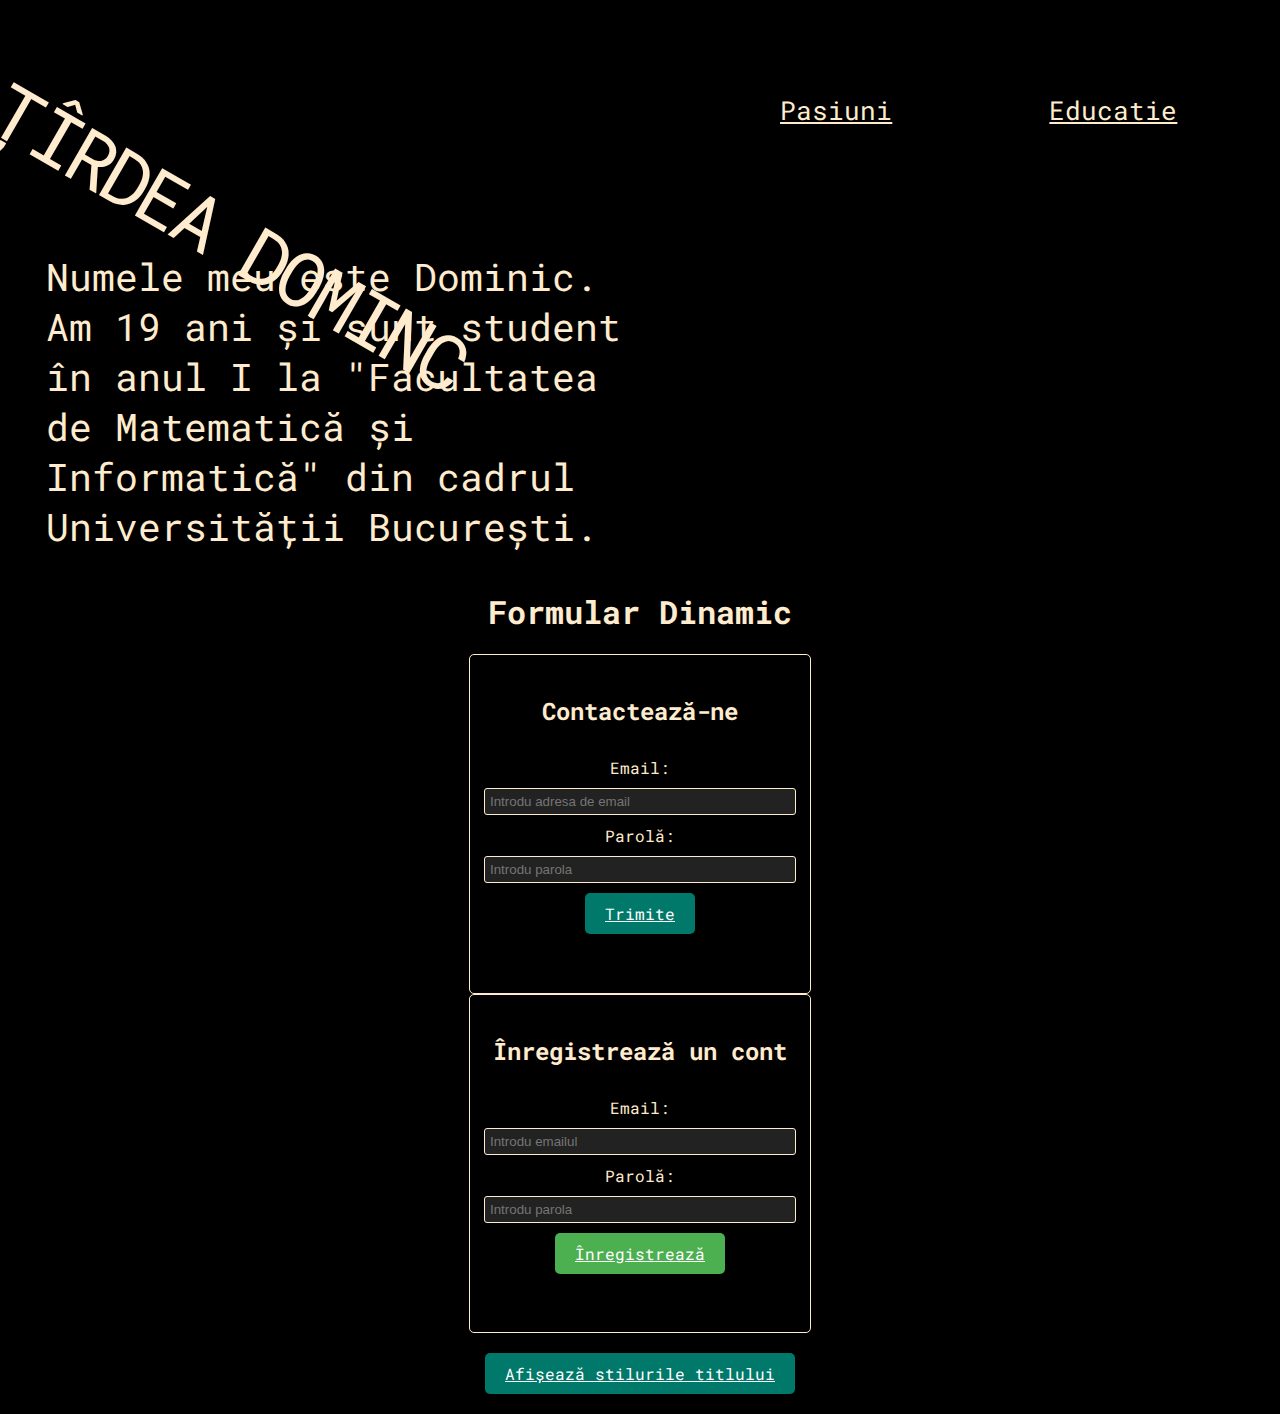
<file: index.html>
<!DOCTYPE html>
<html lang="en">
<head>
    <meta charset="UTF-8">
    <meta name="viewport" content="width=device-width, initial-scale=1.0">
    <link rel="stylesheet" href="style.css">
    <title>Personal Website</title>
    <script src="script.js" defer></script>
</head>
<body>
    <header>
        <div id="sus">
            <div>Ț</div>
            <div class="letter">Î</div>
            <div class="letter" data-scale="1">R</div>
            <div class="letter" data-scale="2">D</div>
            <div class="letter" data-scale="3">E</div>
            <div class="letter" data-scale="4">A</div>
            <div id="space"></div>
            <div class="letter" data-scale="5">D</div>
            <div class="letter" data-scale="6">O</div>
            <div class="letter" data-scale="7">M</div>
            <div class="letter" data-scale="8">I</div>
            <div class="letter" data-scale="9">N</div>
            <div class="letter" data-scale="10">C</div>
        </div>
        <nav>
            <button id="menu">
                <a>Pasiuni</a>
                <span id="lista">
                    <ul>
                        <li><a href="baschet.html">Baschet</a></li>
                        <li><a href="programare.html">Programare</a></li>
                        <li><a href="muzica.html">Muzica</a></li>
                    </ul>
                </span>
            </button>
            <a href="educatie.html">Educatie</a> 
        </nav>
    </header>

    <main>
        <p>Numele meu este Dominic. Am 19 ani și sunt student în anul I la "Facultatea de Matematică și Informatică" din cadrul Universității București.</p>
    </main>
    <div id = "numeFormular">
        <h1>Formular Dinamic</h1>
    </div>
    <form id="contact-form">
        <h2>Contactează-ne</h2>
        <label for="email">Email:</label>
        <input type="email" id="email" placeholder="Introdu adresa de email" required>
        <label for="password">Parolă:</label>
        <input type="password" id="password" placeholder="Introdu parola" required>
        <button type="submit">Trimite</button>
        <p id="form-message"></p>
    </form>
    <div id="protected-section" class="hidden">
        <h2>Secțiune Protejată</h2>
        <p>Felicitări! Ai accesat o secțiune exclusivă a site-ului. Datele tale au fost validate cu succes!</p>
    </div>
    <form id="register-form">
        <h2>Înregistrează un cont</h2>
        <label for="register-email">Email:</label>
        <input type="email" id="register-email" placeholder="Introdu emailul" required>
        <label for="register-password">Parolă:</label>
        <input type="password" id="register-password" placeholder="Introdu parola" required>
        <button type="submit">Înregistrează</button>
        <p id="register-message"></p>
    </form>
    <button id="show-styles">Afișează stilurile titlului</button>
    <p id="styles-output"></p>

</body>
</html>
</file>
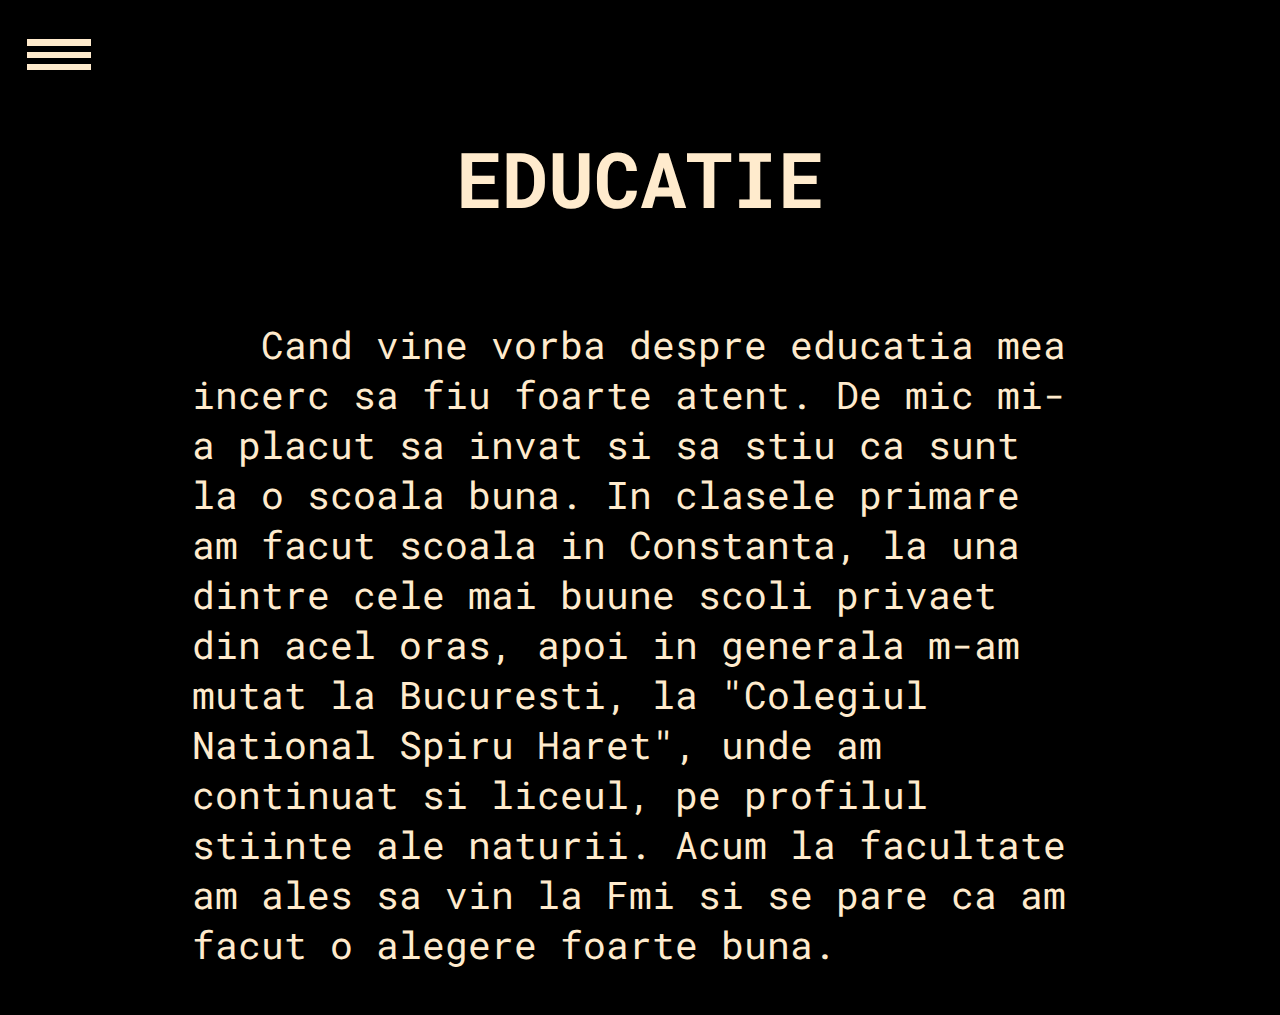
<file: educatie.html>
<!DOCTYPE html>
<html lang="en">
<head>
    <meta charset="UTF-8">
    <meta name="viewport" content="width=device-width, initial-scale=1.0">
    <title>Document</title>
    <link rel="stylesheet" href="baschet.css">
</head>
<body>
    <a href="index.html"><button id = "menu-back">
        <div class="linie"></div>
        <div class="linie"></div>
        <div class="linie"></div>
    </button>
    </a>
    <article>
        <header>
            <h1>EDUCATIE</h1>
        </header>
        <main>
            <p>&nbsp  &nbspCand vine vorba despre educatia mea incerc sa fiu foarte atent. De mic mi-a placut sa invat si sa stiu ca sunt la o scoala buna. In clasele primare am facut scoala in Constanta, la una dintre cele mai buune scoli privaet din acel oras, apoi in generala m-am mutat la Bucuresti, la "Colegiul National Spiru Haret", unde am continuat si liceul, pe profilul stiinte ale naturii. Acum la facultate am ales sa vin la Fmi si se pare ca am facut o alegere foarte buna.</p>
        </main>
    </article>
</body>
</html>
</file>
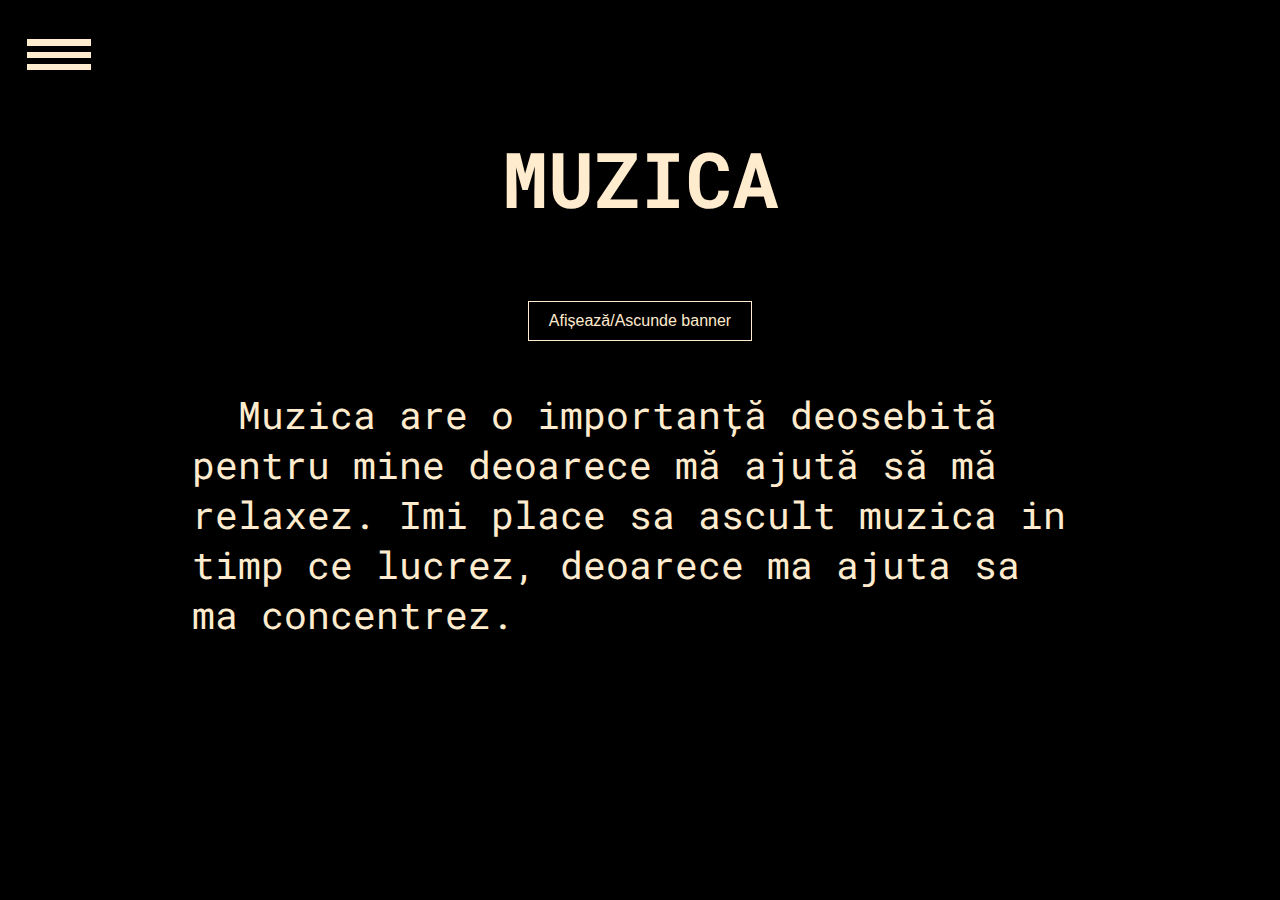
<file: muzica.html>
<!DOCTYPE html>
<html lang="en">
<head>
    <meta charset="UTF-8">
    <meta name="viewport" content="width=device-width, initial-scale=1.0">
    <title>Muzica</title>
    <link rel="stylesheet" href="baschet.css">
    <script src="script.js" defer></script>
</head>
<body>
    <a href="index.html">
        <button id="menu-back">
            <div class="linie"></div>
            <div class="linie"></div>
            <div class="linie"></div>
        </button>
    </a>
    <article>
        <header>
            <h1>MUZICA</h1>
        </header>
        <main>
            <div id="banner-container">
                <button id="toggle-banner">Afișează/Ascunde banner</button>
                <div id="banner" class="hidden">Acesta este un banner interactiv!</div>
            </div>
            <p>&nbsp;&nbsp;Muzica are o importanță deosebită pentru mine deoarece mă ajută să mă relaxez. Imi place sa ascult muzica in timp ce lucrez, deoarece ma ajuta sa ma concentrez.</p>
        </main>
    </article>
</body>
</html>
</file>
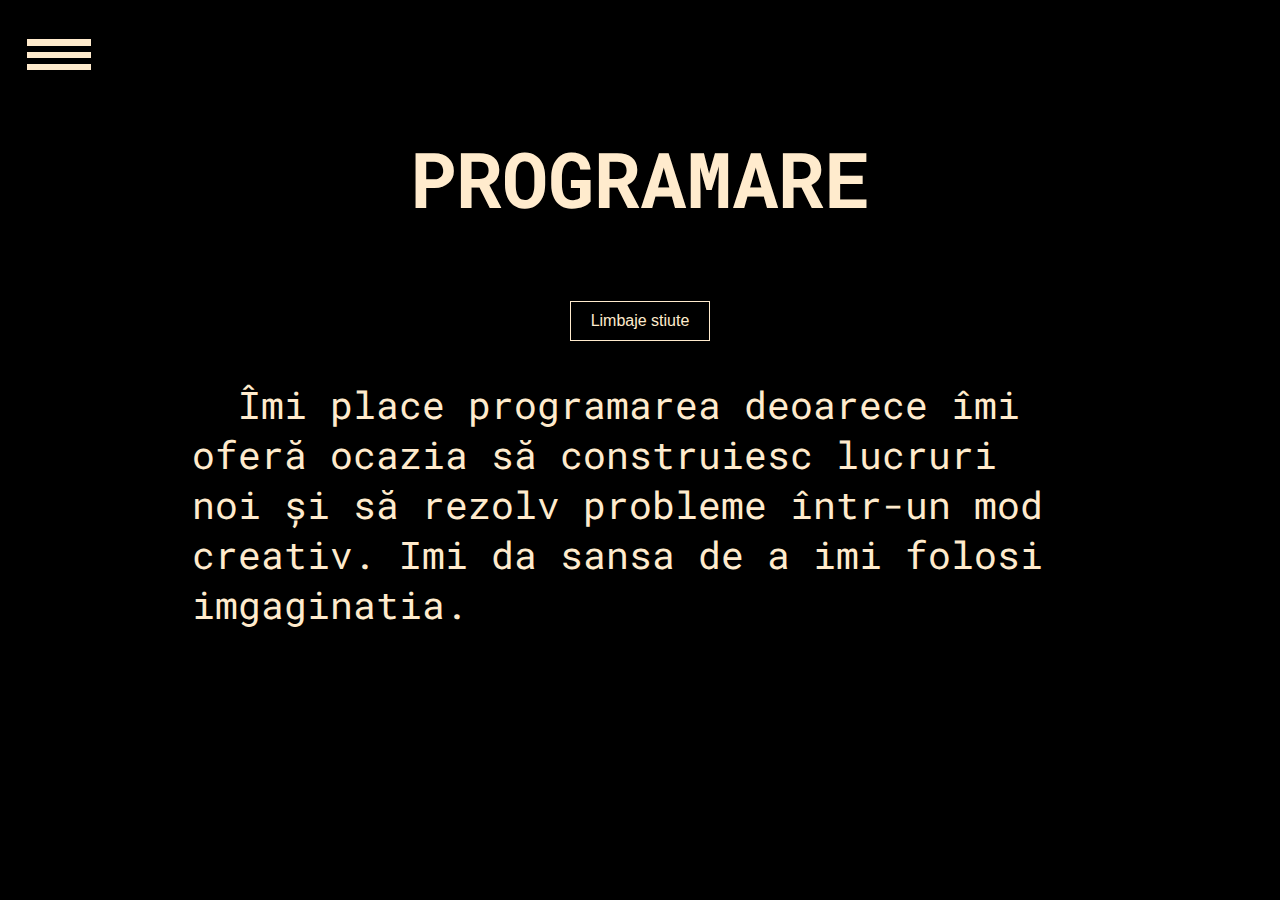
<file: programare.html>
<!DOCTYPE html>
<html lang="en">
<head>
    <meta charset="UTF-8">
    <meta name="viewport" content="width=device-width, initial-scale=1.0">
    <title>Programare</title>
    <link rel="stylesheet" href="baschet.css">
    <script src="script.js" defer></script>
</head>
<body>
    <a href="index.html">
        <button id="menu-back">
            <div class="linie"></div>
            <div class="linie"></div>
            <div class="linie"></div>
        </button>
    </a>
    <article>
        <header>
            <h1 id="page-title">PROGRAMARE</h1>
        </header>
        <main>
             <div id="dropdown-container">
                <button id="toggle-dropdown">Limbaje stiute</button>
                <div id="dropdown-menu">
                    <ul id="menu-items"></ul>
                    <div id="menu-controls">
                        <input type="text" id="new-item" placeholder="Adaugă element">
                        <button id="add-item">Adaugă</button>
                    </div>
                </div>
            </div>
            <p id="description">&nbsp;&nbsp;Îmi place programarea deoarece îmi oferă ocazia să construiesc lucruri noi și să rezolv probleme într-un mod creativ. Imi da sansa de a imi folosi imgaginatia.</p>
        </main>
    </article>
</body>
</html>
</file>
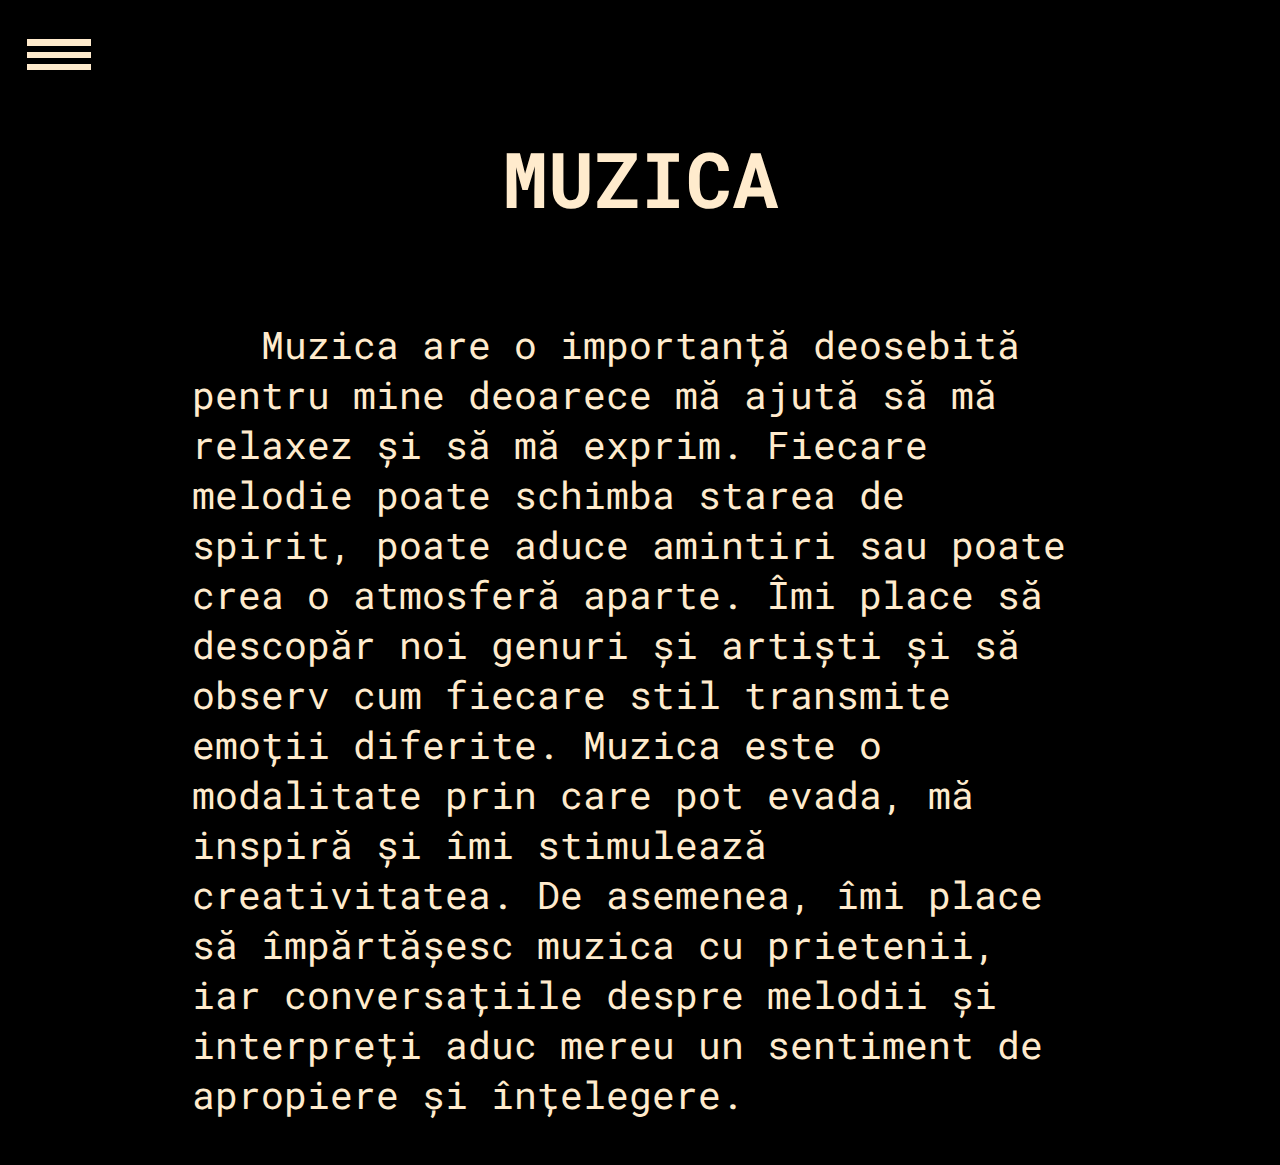
<file: basche/muzica.html>
<!DOCTYPE html>
<html lang="en">
<head>
    <meta charset="UTF-8">
    <meta name="viewport" content="width=device-width, initial-scale=1.0">
    <title>Document</title>
    <link rel="stylesheet" href="baschet.css">
</head>
<body>
    <a href="index.html"><button id = "menu-back">
        <div class="linie"></div>
        <div class="linie"></div>
        <div class="linie"></div>
    </button>
    </a>
    <article>
        <header>
            <h1>MUZICA</h1>
        </header>
        <main>
            <p>&nbsp  &nbspMuzica are o importanță deosebită pentru mine deoarece mă ajută să mă relaxez și să mă exprim. Fiecare melodie poate schimba starea de spirit, poate aduce amintiri sau poate crea o atmosferă aparte. Îmi place să descopăr noi genuri și artiști și să observ cum fiecare stil transmite emoții diferite. Muzica este o modalitate prin care pot evada, mă inspiră și îmi stimulează creativitatea. De asemenea, îmi place să împărtășesc muzica cu prietenii, iar conversațiile despre melodii și interpreți aduc mereu un sentiment de apropiere și înțelegere.</p>
        </main>
    </article>
</body>
</html>
</file>
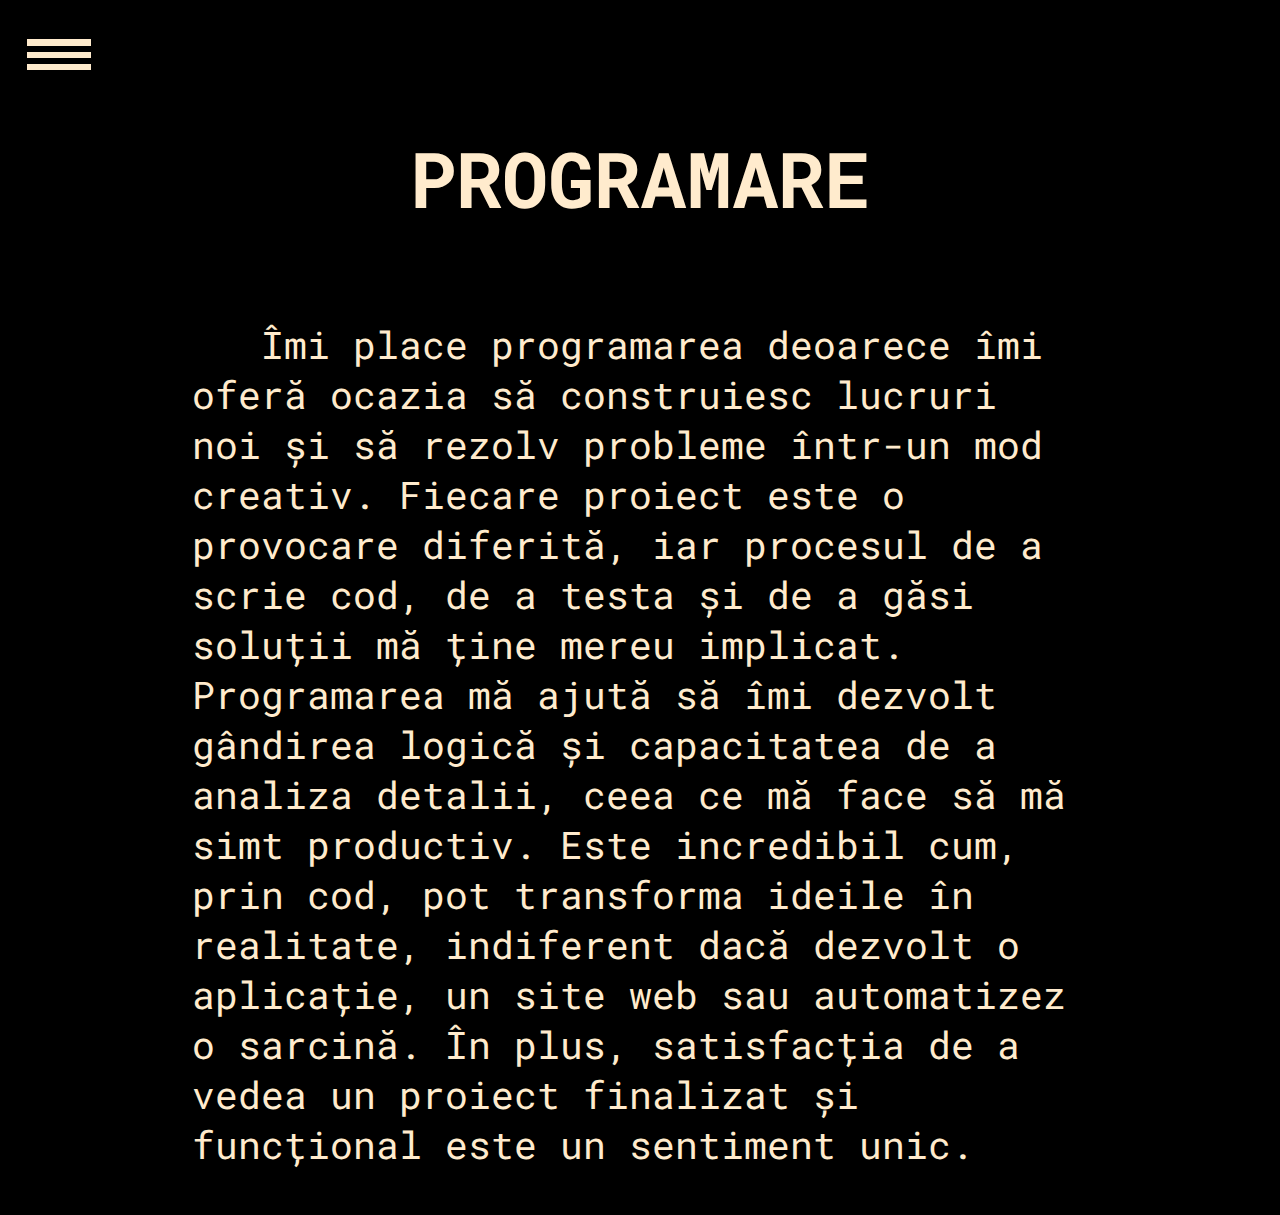
<file: basche/programare.html>
<!DOCTYPE html>
<html lang="en">
<head>
    <meta charset="UTF-8">
    <meta name="viewport" content="width=device-width, initial-scale=1.0">
    <title>Document</title>
    <link rel="stylesheet" href="baschet.css">
</head>
<body>
    <a href="index.html"><button id = "menu-back">
        <div class="linie"></div>
        <div class="linie"></div>
        <div class="linie"></div>
    </button>
    </a>
    <article>
        <header>
            <h1>PROGRAMARE</h1>
        </header>
        <main>
            <p>&nbsp  &nbspÎmi place programarea deoarece îmi oferă ocazia să construiesc lucruri noi și să rezolv probleme într-un mod creativ. Fiecare proiect este o provocare diferită, iar procesul de a scrie cod, de a testa și de a găsi soluții mă ține mereu implicat. Programarea mă ajută să îmi dezvolt gândirea logică și capacitatea de a analiza detalii, ceea ce mă face să mă simt productiv. Este incredibil cum, prin cod, pot transforma ideile în realitate, indiferent dacă dezvolt o aplicație, un site web sau automatizez o sarcină. În plus, satisfacția de a vedea un proiect finalizat și funcțional este un sentiment unic.</p>
        </main>
    </article>
</body>
</html>
</file>
<file: style.css>
@font-face {
    font-family: fontulMeu;
    src: url(roboto.ttf);
}

body{
    background-color: black;
    color: blanchedalmond;
    font-family: fontulMeu;
}

header{
    display: grid;
    /* align-items: flex-start;
    justify-content: space-between; */
    grid-template-columns: 55% 45%;
    grid-template-rows: 8vw 1fr;
    margin-top: 3vh;
    margin-left: 1em;
    margin-right: 1em;  
    padding-top: 2em;  
}



nav{
    display: flex;
    flex-direction: row;
    justify-content: space-around;
    height: 8vw;
    align-items: center;
    font-size: 2vw;
}

nav a{
    text-decoration: underline;
    color: blanchedalmond;
    font-family: fontulMeu;
}


a:hover{
    opacity: 0.7;
}


button{
    background: none;
    border: none;
    text-decoration: underline;
    color: blanchedalmond;
    font-size: 2vw;
    font-family: fontulMeu;
    padding: 0;
}
#sus{
    display: flex;
    height: inherit;
    align-items: flex-start;
    flex-direction: row;
    font-family: fontulMeu;
    font-size: 6vw;
    position: relative;
    transform-origin: top left;
    transform: rotate(30deg);
    animation-name: nume;
    animation-duration: 2s;
    animation-timing-function: ease-out;
    animation-iteration-count: one;
    animation-fill-mode: forwards;
    
}

.letter{
    display: inline-block;
    width: 6%;
    animation-name: afisare;
    animation-duration: 2s;
    animation-iteration-count: 1;
    animation-timing-function: ease-in;
    animation-fill-mode: forwards;

}


#space{
    display: block;
    height: 2em;
    width: 0.5em;
}

#menu{
    display: flex;
    flex-direction: column;

}

span{

    display: none;
    text-align: left;
    transition: all 2s;
}

span ul{
    border-left: 0.2em blanchedalmond solid;
    margin: 0;
    padding: 0;
    list-style: none;
}

li a{
    text-decoration:underline;
}

#menu:hover span{

    display: inline;
    margin:0;
    padding: 0;
    position: absolute;
    margin-top: 5vw;
}

#menu:focus span{

    display: inline;
    margin:0;
    padding: 0;
    position: absolute;
    margin-top: 5vw;
}

main{
    margin-top: 10vh;
    margin-left: 3vw;
    display: block;
    width: 45vw;
}

main p{
    font-size: 3vw;
}
ul li{
    margin-bottom: 2vw;
}


/* Formular de contact */
#contact-form {
    margin-top: 20px;
    display: flex;
    flex-direction: column;
    align-items: center;
    gap: 10px;
    padding: 20px;
    border: 1px solid blanchedalmond;
    background-color: black;
    color: blanchedalmond;
    border-radius: 5px;
    width: 300px;
    margin: 0 auto; /* Centrează formularul */
}

#contact-form input {
    width: 100%;
    padding: 5px;
    border: 1px solid blanchedalmond;
    background-color: #222;
    color: white;
    border-radius: 3px;
}

#contact-form button {
    padding: 10px 20px;
    background-color: #00796b;
    color: white;
    border: none;
    border-radius: 5px;
    cursor: pointer;
    font-size: 1rem;
}

#form-message {
    font-size: 0.9rem;
    color: red;
    text-align: center;
}

/* Secțiunea protejată */
#protected-section {
    margin-top: 20px;
    padding: 20px;
    background-color: #222;
    color: blanchedalmond;
    border: 1px solid blanchedalmond;
    border-radius: 5px;
    text-align: center;
}

.hidden {
    display: none;
}

/* Formular de înregistrare */
#register-form {
    margin-top: 20px;
    display: flex;
    flex-direction: column;
    align-items: center;
    gap: 10px;
    padding: 20px;
    border: 1px solid blanchedalmond;
    background-color: black;
    color: blanchedalmond;
    border-radius: 5px;
    width: 300px;
    margin: 0 auto; /* Centrează formularul */
}

#register-form input {
    width: 100%;
    padding: 5px;
    border: 1px solid blanchedalmond;
    background-color: #222;
    color: white;
    border-radius: 3px;
}

#register-form button {
    padding: 10px 20px;
    background-color: #4CAF50;
    color: white;
    border: none;
    border-radius: 5px;
    cursor: pointer;
    font-size: 1rem;
}

#register-message {
    font-size: 0.9rem;
    color: red;
    text-align: center;
}

#show-styles {
    display: block;
    margin: 20px auto; /* Centrează butonul în pagină */
    padding: 10px 20px;
    background-color: #00796b;
    color: white;
    border: none;
    border-radius: 5px;
    cursor: pointer;
    font-size: 1rem;
    text-align: center;
}

#styles-output {
    text-align: center;
    margin-top: 10px;
    font-size: 1rem;
    color: blanchedalmond;
}

#numeFormular{
    text-align: center;
}


@keyframes afisare {
    0%{
        transform: rotate(45deg);
        opacity: 0;
    }
    20%{
        display: flex;
        opacity: 0.1;
    }
    40%{
        opacity: 0.3;
    }
    60%{
        opacity: 0.6;
    }
    100%{
        transform: rotate(0deg);
        opacity: 1;
    }
}

@keyframes nume{
    0%{
        transform: rotate(30deg);
        .letter{
            display:none;
        }
    }

    100%{
        .letter{
            display: inline;
        }
        transform: rotate(-30deg);
        transform: translate(calc(var(--scale) * 100px), 0px);
    }
}

@media (max-width: 450px) {
    header{
        display: flex;
        flex-direction: column;
        align-items: center;
        justify-content: center;
    }
    #sus{
        justify-content: center;
        width: 84vw;
        height: 70%;
        font-size: 10vw;

    }


    nav{
        display: flex;
        margin-top: 0;
        margin-right: 0;
        margin-bottom: 6vh;
        width: 100vw;
        font-size: 5vw;
        justify-content: space-around;
        
    }

    button{
        font-size: 5vw;
    }

    span ul{
        margin-top: 6vw;
    }
    body{
        margin: 0;
        display: flex;
        flex-direction: column;
        align-items: center;
    }

    main{
        width: 80vw;
        text-align: center;
        margin-left: 0;
    }

    main p{
        font-size: 6.5vw;
    }
}

@media (max-width: 768px) and (min-width: 451px) {
    /* #sus{
        margin-left: 3vw;
    }

    body{
        margin-left: 0;
    }
    main{
        width: 90vw;
        text-align: center;
    }

    main p{
        font-size: 5vw;
    }
} */
    header{
        display: flex;
        flex-direction: column;
        align-items: center;
    }
    #sus{
        justify-content: center;
        width: 84vw;
        height: 70%;
        font-size: 10vw;


    }


    nav{
        margin-top: 0;
        margin-right: 0;
        width: 90vw;
        font-size: 3.7vw;
    }

    button{
        font-size: 3.7vw;
    }

    span ul{
        margin-top: 4vw;
    }

    body{
        margin: 0;
        display: flex;
        flex-direction: column;
        align-items: center;
    }

    main{
        margin-left: 0;
        margin-top: 20vw;
        width: 80vw;
        text-align: center;
    }

    main p{
        font-size: 6.5vw;
    }
}
</file>
<file: baschet.css>
@font-face {
    font-family: fontulMeu;
    src: url(roboto.ttf);
}

body{
    background-color: black;
}

article{
    background-color: black;
    color: blanchedalmond;
    font-family: fontulMeu;
    display: flex;
    flex-direction: column;
    align-items: center;
}

main{
    display: flex;
    flex-direction: column;
    justify-content: center;
    align-items: center;
}

#menu-back{
    display: grid;
    grid-template-rows: repeat(3, 1fr);
    background-color: black;
    height: 3vw;
    width: 3vw;
    border: none;
    margin-top: 3vw;
    margin-left: 1vw;

}

.linie{
    height:0.5vw ;
    width: 5vw;
    background-color: blanchedalmond;
}


#menu-back:hover{
    opacity: 0.7;
}

header{
    display: flex;
    justify-content: center;
}

h1{
    position: relative;
    font-size: 6vw;
}

main{
    display: flex;
    justify-content: center;
    width: 70vw;
}

main p{
    font-size: 3vw;
}


.flip-container {
    margin-top: 7VH;
    perspective: 2000px;
    height: 40vw;
    width: 70vw;
}

.flipper {
    position: relative;
    width: 100%;
    height: 100%;
    transform-style: preserve-3d;
    transition: transform 1s;
}



.flip-container:hover .flipper {
    transform: rotateY(180deg);
}


.front, .back {
    border-radius: 50%;
    position: absolute;
    width: 100%;
    height: 100%;
    backface-visibility: hidden;
}


.front {
    background-image: url('poze/basket1.png');
    background-size: cover;
  }


.back {
    background-image: url('poze/bascket2.png');
    background-size: cover;
    transform: rotateY(180deg);
}

#dropdown-container {
    display: flex;
    flex-direction: column; 
    align-items: center; 
    margin-top: 20px; 
}

#toggle-dropdown {
    padding: 10px 20px;
    font-size: 1rem;
    background-color: black;
    color: blanchedalmond;
    border: 1px solid blanchedalmond;
    cursor: pointer;
    text-align: center;
}

#dropdown-menu {
    margin-top: 10px;
    background-color: black;
    color: blanchedalmond;
    border: 1px solid blanchedalmond;
    border-radius: 5px;
    text-align: left;
    padding: 10px;
    width: 300px;
    display: none; 
}

#menu-items {
    list-style: none;
    margin: 0;
    padding: 0;
    width: 100%;
}

#menu-items li {
    display: flex;
    justify-content: space-between;
    margin: 5px 0;
    padding: 5px;
    background-color: #333;
    color: white;
    border-radius: 3px;
}

#menu-items li button {
    background-color: red;
    color: white;
    border: none;
    cursor: pointer;
}

#menu-controls {
    margin-top: 10px;
    display: flex;
    gap: 10px;
}

#new-item {
    flex-grow: 1;
    padding: 5px;
    font-size: 1rem;
    border: 1px solid blanchedalmond;
    background-color: black;
    color: blanchedalmond;
}

#add-item {
    padding: 5px 10px;
    font-size: 1rem;
    background-color: green;
    color: white;
    border: none;
    cursor: pointer;
}

#banner-container {
    display: flex;
    flex-direction: column;
    align-items: center; 
    margin-top: 20px; 
}

#toggle-banner {
    padding: 10px 20px;
    font-size: 1rem;
    background-color: black;
    color: blanchedalmond;
    border: 1px solid blanchedalmond;
    cursor: pointer;
    margin-bottom: 10px; 
}

#banner {
    position: relative;
    font-size: 1.5rem;
    padding: 10px 20px;
    background-color: #333; 
    color: white;
    border-radius: 5px;
    text-align: center;
    transition: all 0.5s ease; 
    display: none; 
}

.hidden {
    display: none;
}


@media (max-width: 760px){
    #menu-back{
        display: grid;
        grid-template-rows: repeat(3, 1fr);
        background-color: black;
        height: 7vw;
        width: 7vw;
        border: none;
        margin-top: 7vw;
        margin-left: 1vw;
    
    }
    
    .linie{
        height:0.5vw ;
        width: 7vw;
        background-color: blanchedalmond;
    }

    
}
</file>
<file: basche/baschet.css>
@font-face {
    font-family: fontulMeu;
    src: url(roboto.ttf);
}

body{
    background-color: black;
}

article{
    background-color: black;
    color: blanchedalmond;
    font-family: fontulMeu;
    display: flex;
    flex-direction: column;
    align-items: center;
    
    
}

#menu-back{
    display: grid;
    grid-template-rows: repeat(3, 1fr);
    background-color: black;
    height: 3vw;
    width: 3vw;
    border: none;
    margin-top: 3vw;
    margin-left: 1vw;

}

.linie{
    height:0.5vw ;
    width: 5vw;
    background-color: blanchedalmond;
}


#menu-back:hover{
    opacity: 0.7;
}

header{
    display: flex;
    justify-content: center;
}

h1{
    position: relative;
    font-size: 6vw;
}

main{
    display: flex;
    justify-content: center;
    width: 70vw;
}

main p{
    font-size: 3vw;
}


.flip-container {
    margin-top: 7VH;
    perspective: 2000px;
    height: 40vw;
    width: 70vw;
}

.flipper {
    position: relative;
    width: 100%;
    height: 100%;
    transform-style: preserve-3d;
    transition: transform 1s;
}



.flip-container:hover .flipper {
    transform: rotateY(180deg);
}


.front, .back {
    border-radius: 50%;
    position: absolute;
    width: 100%;
    height: 100%;
    backface-visibility: hidden;
}


.front {
    background-image: url('poze/basket1.png');
    background-size: cover;
  }


.back {
    background-image: url('poze/bascket2.png');
    background-size: cover;
    transform: rotateY(180deg);
}



@media (max-width: 760px){
    #menu-back{
        display: grid;
        grid-template-rows: repeat(3, 1fr);
        background-color: black;
        height: 7vw;
        width: 7vw;
        border: none;
        margin-top: 7vw;
        margin-left: 1vw;
    
    }
    
    .linie{
        height:0.5vw ;
        width: 7vw;
        background-color: blanchedalmond;
    }

    
}
</file>
